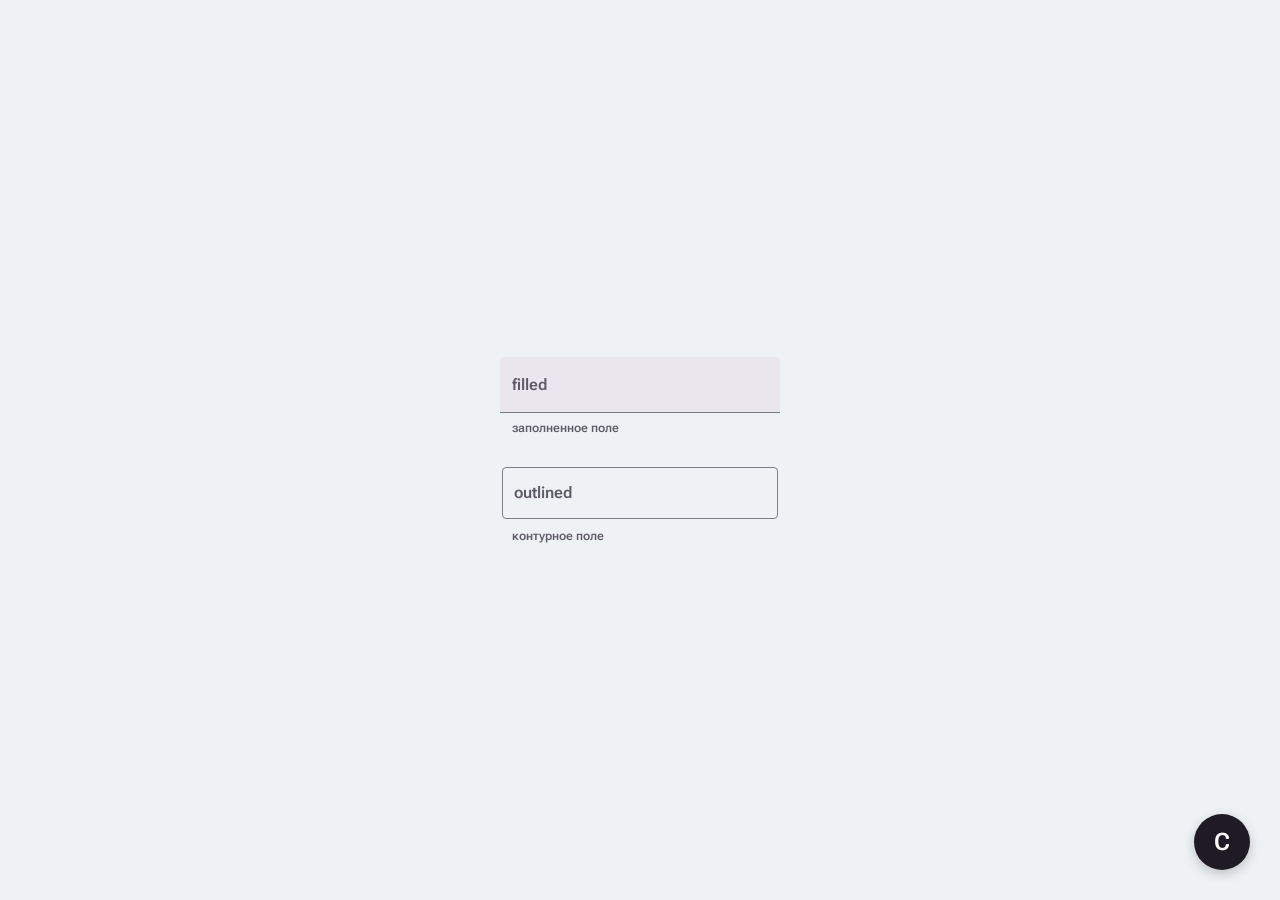
<file: index.html>
<!DOCTYPE html>
<html>
<head>
    <meta charset="UTF-8">
    <meta name="viewport" content="width=device-width, initial-scale=1.0">
    <title>gframework input</title>
    <link rel="stylesheet" href="gframework.css">
    <style>
        *{margin:0;padding:0;box-sizing:border-box}
        body{background:#eef2f5;display:flex;flex-direction:column;justify-content:center;align-items:center;min-height:100vh;gap:30px;padding:20px;margin:0;font-family:system-ui,sans-serif}
        .inputs-row{display:flex;gap:30px;flex-wrap:wrap;justify-content:center}
        .config-btn{position:fixed;bottom:30px;right:30px;background:#1e1b24;color:white;border:none;width:56px;height:56px;border-radius:30px;font-size:24px;display:flex;align-items:center;justify-content:center;cursor:pointer;box-shadow:0 4px 12px rgba(0,0,0,0.2);transition:0.2s;z-index:100}
        .config-btn:hover{background:#6750a4;transform:scale(1.05)}
        .modal{position:fixed;top:0;left:0;right:0;bottom:0;background:rgba(0,0,0,0.4);display:none;align-items:center;justify-content:center;z-index:200;backdrop-filter:blur(4px)}
        .modal.show{display:flex}
        .modal-content{background:white;border-radius:28px;width:90%;max-width:480px;padding:28px;box-shadow:0 20px 60px rgba(0,0,0,0.2)}
        .modal-title{font-size:20px;font-weight:500;color:#1e1b24;margin-bottom:24px}
        .config-section{margin-bottom:24px}
        .config-section h4{font-size:14px;color:#5e5a66;margin-bottom:12px;font-weight:500}
        .color-grid{display:grid;grid-template-columns:repeat(5,1fr);gap:8px;margin-bottom:8px}
        .color-option{width:100%;aspect-ratio:1;border-radius:12px;border:2px solid transparent;cursor:pointer;transition:0.1s}
        .color-option.selected{border-color:#1e1b24;transform:scale(1.05)}
        .slider-container{margin-top:16px}
        .slider-container label{font-size:12px;color:#5e5a66;display:block;margin-bottom:4px}
        .slider{width:100%;height:4px;background:#e1dfe5;border-radius:2px;-webkit-appearance:none}
        .slider::-webkit-slider-thumb{-webkit-appearance:none;width:20px;height:20px;background:#6750a4;border-radius:10px;cursor:pointer;border:none;box-shadow:0 2px 6px rgba(0,0,0,0.2)}
        .preview-box{margin:24px 0;padding:20px;background:#f6f5f8;border-radius:20px}
        .button-row{display:flex;gap:12px;justify-content:flex-end;margin-top:24px}
        .modal-btn{padding:10px 24px;border-radius:30px;border:none;font-size:14px;font-weight:500;cursor:pointer}
        .modal-btn.primary{background:#6750a4;color:white}
        .modal-btn.primary:hover{background:#7c66b9}
        .modal-btn.secondary{background:#e1dfe5;color:#1e1b24}
        .modal-btn.secondary:hover{background:#cecbd0}
    </style>
</head>
<body>
    <div class="inputs-row">
        <div style="width:100%;max-width:280px">
            <div class="material-input filled" id="test-filled">
                <span class="label">filled</span>
                <input type="text" id="filled-field">
            </div>
            <div class="material-helper">заполненное поле</div>
        </div>
        <div style="width:100%;max-width:280px">
            <div class="material-input outlined" id="test-outlined">
                <span class="label">outlined</span>
                <input type="text" id="outlined-field">
            </div>
            <div class="material-helper">контурное поле</div>
        </div>
    </div>

    <button class="config-btn" id="configBtn">C</button>

    <div class="modal" id="modal">
        <div class="modal-content">
            <div class="modal-title">настройки инпутов</div>
            
            <div class="config-section">
                <h4>filled цвета</h4>
                <div class="color-grid" id="filledColors">
                    <div class="color-option" style="background:#e9e6ed" data-color="#e9e6ed"></div>
                    <div class="color-option" style="background:#dfdce6" data-color="#dfdce6"></div>
                    <div class="color-option" style="background:#cecbd0" data-color="#cecbd0"></div>
                    <div class="color-option" style="background:#b8b3c0" data-color="#b8b3c0"></div>
                    <div class="color-option" style="background:#a49eb0" data-color="#a49eb0"></div>
                </div>
            </div>

            <div class="config-section">
                <h4>outlined цвета</h4>
                <div class="color-grid" id="outlinedColors">
                    <div class="color-option" style="background:#7e7a86" data-color="#7e7a86"></div>
                    <div class="color-option" style="background:#6750a4" data-color="#6750a4"></div>
                    <div class="color-option" style="background:#9a82db" data-color="#9a82db"></div>
                    <div class="color-option" style="background:#ba1b1b" data-color="#ba1b1b"></div>
                    <div class="color-option" style="background:#1e1b24" data-color="#1e1b24"></div>
                </div>
            </div>

            <div class="config-section">
                <h4>бордер радиус</h4>
                <div class="slider-container">
                    <label id="radiusValue">4px</label>
                    <input type="range" class="slider" id="radiusSlider" min="0" max="24" value="4" step="1">
                </div>
            </div>

            <div class="preview-box">
                <div style="display:flex;gap:16px;justify-content:center">
                    <div class="material-input filled" id="preview-filled" style="width:140px">
                        <span class="label">filled</span>
                        <input type="text" value="превью">
                    </div>
                    <div class="material-input outlined" id="preview-outlined" style="width:140px">
                        <span class="label">outlined</span>
                        <input type="text" value="превью">
                    </div>
                </div>
            </div>

            <div class="button-row">
                <button class="modal-btn secondary" id="closeModal">отмена</button>
                <button class="modal-btn primary" id="applyConfig">применить</button>
            </div>
        </div>
    </div>

    <script src="gframework.js"></script>
    <script>
        (function(){
            let modal = document.getElementById('modal');
            let configBtn = document.getElementById('configBtn');
            let closeModal = document.getElementById('closeModal');
            let applyBtn = document.getElementById('applyConfig');

            configBtn.addEventListener('click', ()=>{
                modal.classList.add('show');
            });

            closeModal.addEventListener('click', ()=>{
                modal.classList.remove('show');
            });

            modal.addEventListener('click', (e)=>{
                if(e.target === modal) modal.classList.remove('show');
            });

            let filledColorOptions = document.querySelectorAll('#filledColors .color-option');
            let outlinedColorOptions = document.querySelectorAll('#outlinedColors .color-option');
            let radiusSlider = document.getElementById('radiusSlider');
            let radiusValue = document.getElementById('radiusValue');
            
            let selectedFilled = '#e9e6ed';
            let selectedOutlined = '#7e7a86';
            let selectedRadius = 4;

            filledColorOptions.forEach(opt => {
                opt.addEventListener('click', ()=>{
                    filledColorOptions.forEach(o => o.classList.remove('selected'));
                    opt.classList.add('selected');
                    selectedFilled = opt.dataset.color;
                    updatePreview();
                });
            });

            outlinedColorOptions.forEach(opt => {
                opt.addEventListener('click', ()=>{
                    outlinedColorOptions.forEach(o => o.classList.remove('selected'));
                    opt.classList.add('selected');
                    selectedOutlined = opt.dataset.color;
                    updatePreview();
                });
            });

            radiusSlider.addEventListener('input', ()=>{
                selectedRadius = radiusSlider.value;
                radiusValue.textContent = selectedRadius + 'px';
                updatePreview();
            });

            function updatePreview(){
                let previewFilled = document.getElementById('preview-filled');
                let previewOutlined = document.getElementById('preview-outlined');
                
                let style = document.getElementById('preview-styles') || document.createElement('style');
                style.id = 'preview-styles';
                
                let css = `
                    #preview-filled.material-input.filled {
                        background: ${selectedFilled} !important;
                    }
                    #preview-filled.material-input.filled,
                    #preview-outlined.material-input.outlined {
                        border-radius: ${selectedRadius}px ${selectedRadius}px 0 0 !important;
                    }
                    #preview-outlined.material-input.outlined::before {
                        border-color: ${selectedOutlined} !important;
                        border-radius: ${selectedRadius}px !important;
                    }
                `;
                
                style.textContent = css;
                document.head.appendChild(style);
            }

            filledColorOptions[0].classList.add('selected');
            outlinedColorOptions[0].classList.add('selected');
            updatePreview();

            applyBtn.addEventListener('click', ()=>{
                let mainFilled = document.getElementById('test-filled');
                let mainOutlined = document.getElementById('test-outlined');
                
                let mainStyle = document.getElementById('main-styles') || document.createElement('style');
                mainStyle.id = 'main-styles';
                
                let css = `
                    #test-filled.material-input.filled {
                        background: ${selectedFilled} !important;
                    }
                    #test-filled.material-input.filled,
                    #test-outlined.material-input.outlined {
                        border-radius: ${selectedRadius}px ${selectedRadius}px 0 0 !important;
                    }
                    #test-outlined.material-input.outlined::before {
                        border-color: ${selectedOutlined} !important;
                        border-radius: ${selectedRadius}px !important;
                    }
                `;
                
                mainStyle.textContent = css;
                document.head.appendChild(mainStyle);
                
                modal.classList.remove('show');
            });
        })();
    </script>
</body>
</html>
</file>
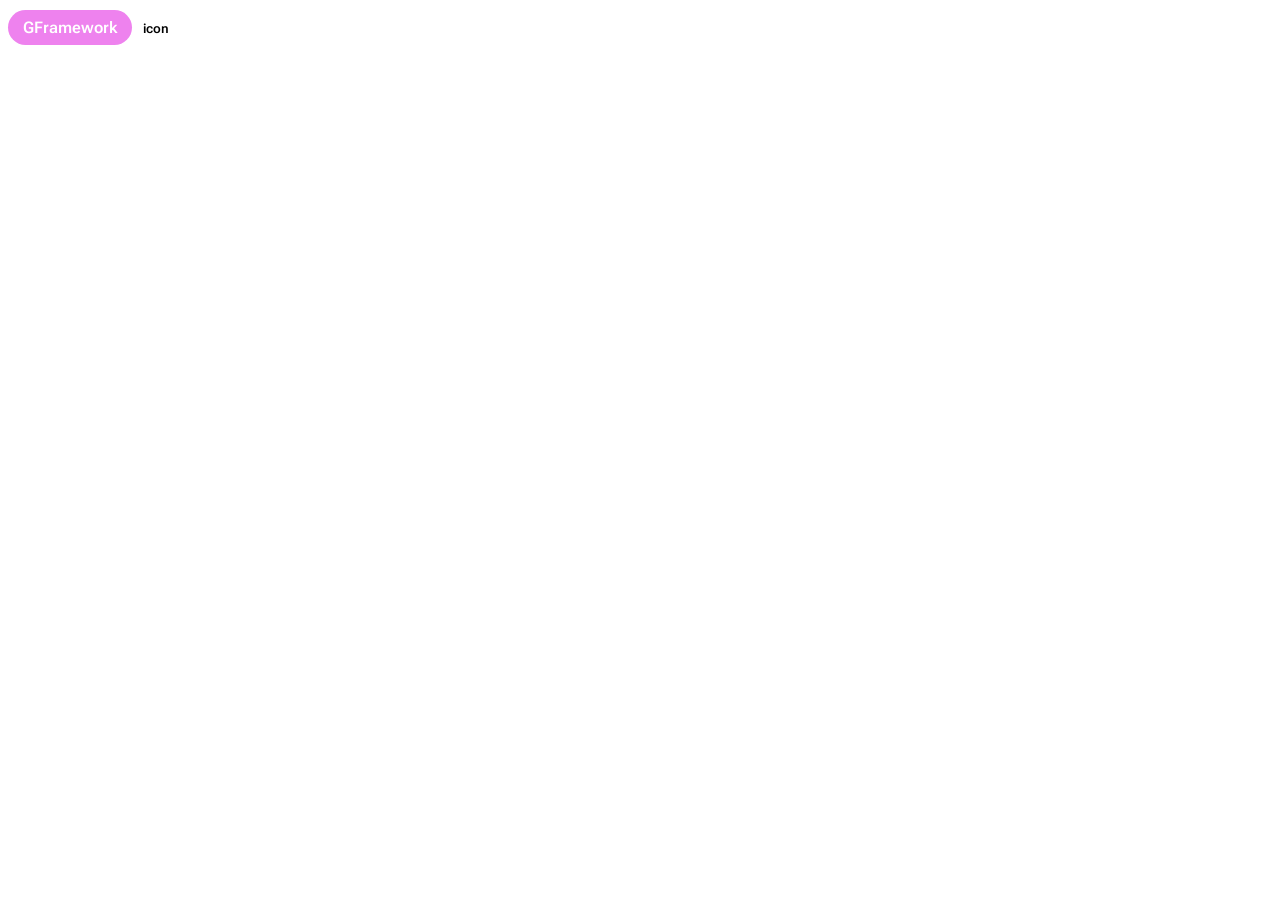
<file: button.html>
<!DOCTYPE html>
<html lang="ru">
<head>
     <title>Test</title>
     <link rel="stylesheet" href="gframework.css">
     <style>
.material-button {
    background-color: violet;
    border-radius: 30px;
    color: white; 
    border: none;
    padding: 8px 15px;
    cursor: pointer;
    font-size: 16px;
    transition: background-color 0.3s;
    text-transform: none;
}

.material-button:hover {
    background-color: darkviolet;
}
.material-icon-button {
    text-transform: none;
}

</style>
</head>
<body>
 <button class="material-button">GFramework</button>
<button class="material-icon-button"> <span class="material-symbols-outlined">icon</span> </button> 
<script src="gframework.js"></script>

</body>
</html>
</file>
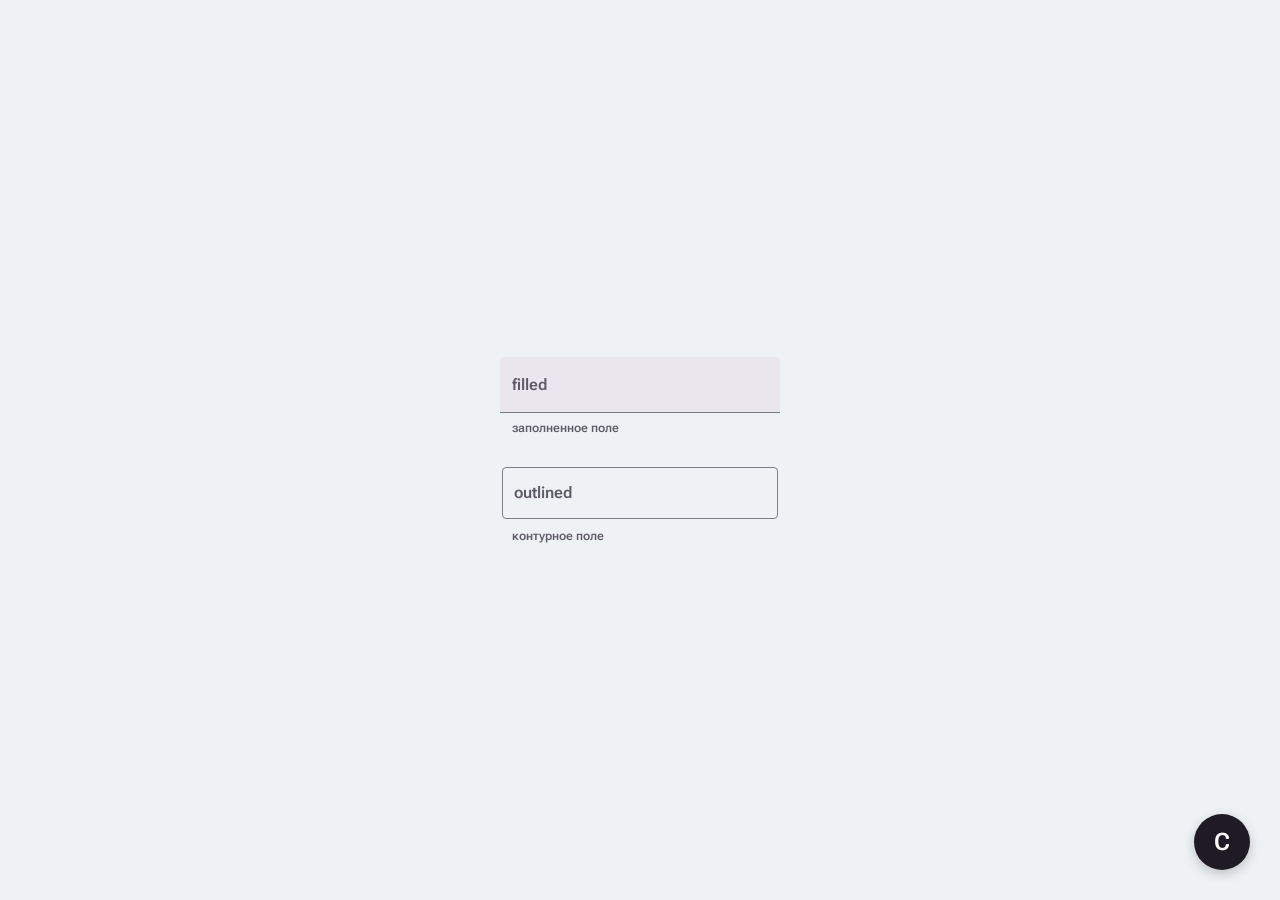
<file: input.html>
<!DOCTYPE html>
<html>
<head>
    <meta charset="UTF-8">
    <meta name="viewport" content="width=device-width, initial-scale=1.0">
    <title>gframework input</title>
    <link rel="stylesheet" href="gframework.css">
    <style>
        *{margin:0;padding:0;box-sizing:border-box}
        body{background:#eef2f5;display:flex;flex-direction:column;justify-content:center;align-items:center;min-height:100vh;gap:30px;padding:20px;margin:0;font-family:system-ui,sans-serif}
        .inputs-row{display:flex;gap:30px;flex-wrap:wrap;justify-content:center}
        .config-btn{position:fixed;bottom:30px;right:30px;background:#1e1b24;color:white;border:none;width:56px;height:56px;border-radius:30px;font-size:24px;display:flex;align-items:center;justify-content:center;cursor:pointer;box-shadow:0 4px 12px rgba(0,0,0,0.2);transition:0.2s;z-index:100}
        .config-btn:hover{background:#6750a4;transform:scale(1.05)}
        .modal{position:fixed;top:0;left:0;right:0;bottom:0;background:rgba(0,0,0,0.4);display:none;align-items:center;justify-content:center;z-index:200;backdrop-filter:blur(4px)}
        .modal.show{display:flex}
        .modal-content{background:white;border-radius:28px;width:90%;max-width:480px;padding:28px;box-shadow:0 20px 60px rgba(0,0,0,0.2)}
        .modal-title{font-size:20px;font-weight:500;color:#1e1b24;margin-bottom:24px}
        .config-section{margin-bottom:24px}
        .config-section h4{font-size:14px;color:#5e5a66;margin-bottom:12px;font-weight:500}
        .color-grid{display:grid;grid-template-columns:repeat(5,1fr);gap:8px;margin-bottom:8px}
        .color-option{width:100%;aspect-ratio:1;border-radius:12px;border:2px solid transparent;cursor:pointer;transition:0.1s}
        .color-option.selected{border-color:#1e1b24;transform:scale(1.05)}
        .slider-container{margin-top:16px}
        .slider-container label{font-size:12px;color:#5e5a66;display:block;margin-bottom:4px}
        .slider{width:100%;height:4px;background:#e1dfe5;border-radius:2px;-webkit-appearance:none}
        .slider::-webkit-slider-thumb{-webkit-appearance:none;width:20px;height:20px;background:#6750a4;border-radius:10px;cursor:pointer;border:none;box-shadow:0 2px 6px rgba(0,0,0,0.2)}
        .preview-box{margin:24px 0;padding:20px;background:#f6f5f8;border-radius:20px}
        .button-row{display:flex;gap:12px;justify-content:flex-end;margin-top:24px}
        .modal-btn{padding:10px 24px;border-radius:30px;border:none;font-size:14px;font-weight:500;cursor:pointer}
        .modal-btn.primary{background:#6750a4;color:white}
        .modal-btn.primary:hover{background:#7c66b9}
        .modal-btn.secondary{background:#e1dfe5;color:#1e1b24}
        .modal-btn.secondary:hover{background:#cecbd0}
    </style>
</head>
<body>
    <div class="inputs-row">
        <div style="width:100%;max-width:280px">
            <div class="material-input filled" id="test-filled">
                <span class="label">filled</span>
                <input type="text" id="filled-field">
            </div>
            <div class="material-helper">заполненное поле</div>
        </div>
        <div style="width:100%;max-width:280px">
            <div class="material-input outlined" id="test-outlined">
                <span class="label">outlined</span>
                <input type="text" id="outlined-field">
            </div>
            <div class="material-helper">контурное поле</div>
        </div>
    </div>

    <button class="config-btn" id="configBtn">C</button>

    <div class="modal" id="modal">
        <div class="modal-content">
            <div class="modal-title">настройки инпутов</div>
            
            <div class="config-section">
                <h4>filled цвета</h4>
                <div class="color-grid" id="filledColors">
                    <div class="color-option" style="background:#e9e6ed" data-color="#e9e6ed"></div>
                    <div class="color-option" style="background:#dfdce6" data-color="#dfdce6"></div>
                    <div class="color-option" style="background:#cecbd0" data-color="#cecbd0"></div>
                    <div class="color-option" style="background:#b8b3c0" data-color="#b8b3c0"></div>
                    <div class="color-option" style="background:#a49eb0" data-color="#a49eb0"></div>
                </div>
            </div>

            <div class="config-section">
                <h4>outlined цвета</h4>
                <div class="color-grid" id="outlinedColors">
                    <div class="color-option" style="background:#7e7a86" data-color="#7e7a86"></div>
                    <div class="color-option" style="background:#6750a4" data-color="#6750a4"></div>
                    <div class="color-option" style="background:#9a82db" data-color="#9a82db"></div>
                    <div class="color-option" style="background:#ba1b1b" data-color="#ba1b1b"></div>
                    <div class="color-option" style="background:#1e1b24" data-color="#1e1b24"></div>
                </div>
            </div>

            <div class="config-section">
                <h4>бордер радиус</h4>
                <div class="slider-container">
                    <label id="radiusValue">4px</label>
                    <input type="range" class="slider" id="radiusSlider" min="0" max="24" value="4" step="1">
                </div>
            </div>

            <div class="preview-box">
                <div style="display:flex;gap:16px;justify-content:center">
                    <div class="material-input filled" id="preview-filled" style="width:140px">
                        <span class="label">filled</span>
                        <input type="text" value="превью">
                    </div>
                    <div class="material-input outlined" id="preview-outlined" style="width:140px">
                        <span class="label">outlined</span>
                        <input type="text" value="превью">
                    </div>
                </div>
            </div>

            <div class="button-row">
                <button class="modal-btn secondary" id="closeModal">отмена</button>
                <button class="modal-btn primary" id="applyConfig">применить</button>
            </div>
        </div>
    </div>

    <script src="gframework.js"></script>
    <script>
        (function(){
            let modal = document.getElementById('modal');
            let configBtn = document.getElementById('configBtn');
            let closeModal = document.getElementById('closeModal');
            let applyBtn = document.getElementById('applyConfig');

            configBtn.addEventListener('click', ()=>{
                modal.classList.add('show');
            });

            closeModal.addEventListener('click', ()=>{
                modal.classList.remove('show');
            });

            modal.addEventListener('click', (e)=>{
                if(e.target === modal) modal.classList.remove('show');
            });

            let filledColorOptions = document.querySelectorAll('#filledColors .color-option');
            let outlinedColorOptions = document.querySelectorAll('#outlinedColors .color-option');
            let radiusSlider = document.getElementById('radiusSlider');
            let radiusValue = document.getElementById('radiusValue');
            
            let selectedFilled = '#e9e6ed';
            let selectedOutlined = '#7e7a86';
            let selectedRadius = 4;

            filledColorOptions.forEach(opt => {
                opt.addEventListener('click', ()=>{
                    filledColorOptions.forEach(o => o.classList.remove('selected'));
                    opt.classList.add('selected');
                    selectedFilled = opt.dataset.color;
                    updatePreview();
                });
            });

            outlinedColorOptions.forEach(opt => {
                opt.addEventListener('click', ()=>{
                    outlinedColorOptions.forEach(o => o.classList.remove('selected'));
                    opt.classList.add('selected');
                    selectedOutlined = opt.dataset.color;
                    updatePreview();
                });
            });

            radiusSlider.addEventListener('input', ()=>{
                selectedRadius = radiusSlider.value;
                radiusValue.textContent = selectedRadius + 'px';
                updatePreview();
            });

            function updatePreview(){
                let previewFilled = document.getElementById('preview-filled');
                let previewOutlined = document.getElementById('preview-outlined');
                
                let style = document.getElementById('preview-styles') || document.createElement('style');
                style.id = 'preview-styles';
                
                let css = `
                    #preview-filled.material-input.filled {
                        background: ${selectedFilled} !important;
                    }
                    #preview-filled.material-input.filled,
                    #preview-outlined.material-input.outlined {
                        border-radius: ${selectedRadius}px ${selectedRadius}px 0 0 !important;
                    }
                    #preview-outlined.material-input.outlined::before {
                        border-color: ${selectedOutlined} !important;
                        border-radius: ${selectedRadius}px !important;
                    }
                `;
                
                style.textContent = css;
                document.head.appendChild(style);
            }

            filledColorOptions[0].classList.add('selected');
            outlinedColorOptions[0].classList.add('selected');
            updatePreview();

            applyBtn.addEventListener('click', ()=>{
                let mainFilled = document.getElementById('test-filled');
                let mainOutlined = document.getElementById('test-outlined');
                
                let mainStyle = document.getElementById('main-styles') || document.createElement('style');
                mainStyle.id = 'main-styles';
                
                let css = `
                    #test-filled.material-input.filled {
                        background: ${selectedFilled} !important;
                    }
                    #test-filled.material-input.filled,
                    #test-outlined.material-input.outlined {
                        border-radius: ${selectedRadius}px ${selectedRadius}px 0 0 !important;
                    }
                    #test-outlined.material-input.outlined::before {
                        border-color: ${selectedOutlined} !important;
                        border-radius: ${selectedRadius}px !important;
                    }
                `;
                
                mainStyle.textContent = css;
                document.head.appendChild(mainStyle);
                
                modal.classList.remove('show');
            });
        })();
    </script>
</body>
</html>
</file>
<file: gframework.css>
@import url('https://fonts.googleapis.com/css2?family=Roboto+Flex:opsz,wght@8..144&display=swap');html,body,*{font-family:'Roboto Flex',system-ui,-apple-system,'Segoe UI',Roboto,Helvetica,Arial,sans-serif;font-weight:600}*,button,a,input,[role="button"],[onclick]{-webkit-tap-highlight-color:transparent;touch-action:manipulation}.material-hover{position:relative;cursor:pointer;transition:background-color .3s ease;border-radius:50%;display:inline-flex;align-items:center;justify-content:center;padding:8px;overflow:hidden}.material-hover:hover{background-color:rgba(0,0,0,.04)}.material-hover:active{background-color:rgba(0,0,0,.1)}.material-hover .ripple{background-color:rgba(0,0,0,.1)}.material-button{position:relative;overflow:hidden;cursor:pointer;padding:10px 24px;border:none;border-radius:4px;background-color:#1976d2;color:#fff;font-size:14px;font-weight:600;text-transform:uppercase;transition:background-color .3s ease,box-shadow .3s ease;outline:none}.material-button:hover{background-color:#1565c0}.material-button:active{background-color:#0d47a1}.material-button .ripple{position:absolute;border-radius:50%;background-color:rgba(255,255,255,.4);transform:scale(.1);animation:ripple-animation 2.2s cubic-bezier(0,0,.2,1);pointer-events:none}@keyframes ripple-animation{to{transform:scale(3.5);opacity:0}}.material-icon-button{position:relative;min-width:40px;min-height:40px;border-radius:30px;border:none;background-color:transparent;cursor:pointer;display:inline-flex;align-items:center;justify-content:center;transition:background-color .3s ease;overflow:hidden}.material-icon-button:hover{background-color:rgba(0,0,0,.04)}.material-icon-button:active{background-color:rgba(0,0,0,.1)}.material-icon-button .ripple{position:absolute;border-radius:50%;background-color:rgba(0,0,0,.2);transform:scale(.1);animation:ripple-animation 2s cubic-bezier(0,0,.2,1);pointer-events:none}.material-card{position:relative;padding:16px;border-radius:8px;transition:background-color .3s ease,box-shadow .3s ease;cursor:pointer;overflow:hidden}.material-card:hover{background-color:rgba(0,0,0,.02)}.material-card .ripple{background-color:rgba(0,0,0,.1)}.material-hold-button{position:relative;overflow:hidden;cursor:pointer;padding:10px 24px;border:none;border-radius:4px;background-color:#1976d2;color:#fff;font-size:14px;font-weight:600;text-transform:uppercase;transition:background-color .3s ease,box-shadow .3s ease;outline:none}.material-hold-button:hover{background-color:#1565c0}.material-hold-button:active{background-color:#0d47a1}.material-hold-button .hold-ripple{position:absolute;border-radius:50%;background-color:rgba(255,255,255,.3);transform:scale(0);animation:hold-ripple-animation .6s cubic-bezier(0.4,0,0.2,1) forwards;pointer-events:none}@keyframes hold-ripple-animation{to{transform:scale(2.5);opacity:1}}.material-input{position:relative;height:56px;cursor:text;margin-bottom:4px}.material-input input{width:100%;height:100%;border:none;background:transparent;padding:18px 12px 0;font-size:16px;color:#1e1b24;outline:none;box-sizing:border-box}.material-input .label{position:absolute;left:12px;top:50%;transform:translateY(-50%);font-size:16px;color:#5e5a66;pointer-events:none;transition:all 0.2s cubic-bezier(0.2,0,0,1);line-height:1;background:transparent;padding:0;z-index:1}.material-input.filled{background:#e9e6ed;border-radius:4px 4px 0 0;border-bottom:1px solid #7e7a86;transition:background-color 0.2s}.material-input.filled::after{content:'';position:absolute;bottom:-1px;left:0;right:0;height:1px;background:#7e7a86;transition:height 0.2s, background-color 0.2s}.material-input.filled.focused::after{height:2px;background:#6750a4}.material-input.filled.focused{background:#dfdce6}.material-input.filled.focused .label,.material-input.filled.has-value .label{top:8px;transform:translateY(0) scale(0.75);color:#6750a4}.material-input.filled.has-value:not(.focused){background:#e9e6ed}.material-input.filled.has-value:not(.focused) .label{color:#5e5a66}.material-input.outlined{background:transparent;border:2px solid transparent;border-radius:4px;transition:border-color 0.2s}.material-input.outlined::before{content:'';position:absolute;top:0;left:0;right:0;bottom:0;border:1px solid #7e7a86;border-radius:4px;pointer-events:none;transition:border-color 0.2s}.material-input.outlined.focused::before{border-color:#6750a4}.material-input.outlined .label{left:12px}.material-input.outlined.focused .label{top:8px;transform:translateY(0) scale(0.75);color:#6750a4;left:12px}.material-input.outlined.has-value .label{top:8px;transform:translateY(0) scale(0.75);color:#5e5a66;left:12px}.material-input.outlined.focused.has-value .label{color:#6750a4}.material-helper{font-size:12px;color:#5e5a66;padding:4px 12px 0}
</file>
